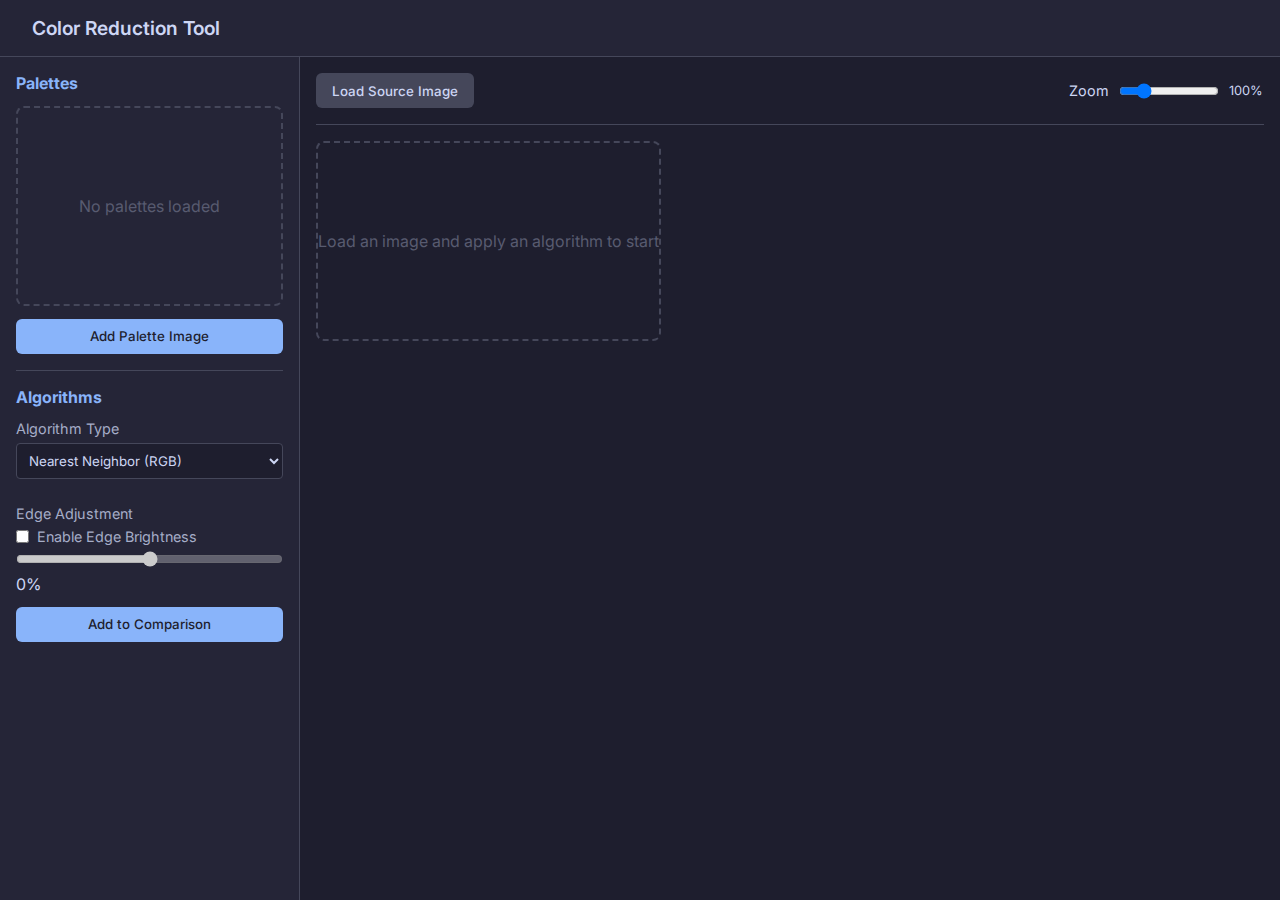
<file: index.html>
<!DOCTYPE html>
<html lang="en">

<head>
    <meta charset="UTF-8">
    <meta name="viewport" content="width=device-width, initial-scale=1.0">
    <title>Color Reduction Tool</title>
    <link rel="stylesheet" href="css/style.css">
    <link rel="preconnect" href="https://fonts.googleapis.com">
    <link rel="preconnect" href="https://fonts.gstatic.com" crossorigin>
    <link href="https://fonts.googleapis.com/css2?family=Inter:wght@400;500;600&display=swap" rel="stylesheet">
</head>

<body>
    <div id="app">
        <header class="app-header">
            <h1>Color Reduction Tool</h1>
        </header>
        <main class="app-main">
            <aside class="sidebar">
                <section id="palette-manager" class="panel">
                    <h2>Palettes</h2>
                    <div id="palette-list" class="palette-list">
                        <!-- Palette items will be injected here -->
                        <div class="empty-state">No palettes loaded</div>
                    </div>
                    <input type="file" id="palette-input" accept="image/png, image/jpeg" hidden>
                    <button id="add-palette-btn" class="btn primary">Add Palette Image</button>
                </section>
                <section id="algorithm-selector" class="panel">
                    <h2>Algorithms</h2>
                    <div class="control-group">
                        <label>Algorithm Type</label>
                        <select id="algo-type">
                            <option value="nearest">Nearest Neighbor (RGB)</option>
                            <option value="luma">Luma Weighted</option>
                            <option value="cielab">Perceptual (CIELAB)</option>
                            <option value="weighted">Weighted (HSV)</option>
                        </select>
                    </div>
                    <div id="algo-params" class="params-container">
                        <!-- Dynamic parameters -->
                    </div>
                    <div id="edge-adjust-group" class="control-group">
                        <label>Edge Adjustment</label>
                        <div class="checkbox-group">
                            <input type="checkbox" id="edge-adjust-enable">
                            <label for="edge-adjust-enable">Enable Edge Brightness</label>
                        </div>
                        <input type="range" id="edge-strength" min="-100" max="100" value="0" disabled>
                        <span id="edge-strength-val">0%</span>
                    </div>
                    <button id="apply-algo-btn" class="btn primary">Add to Comparison</button>
                </section>
            </aside>
            <section class="content-area">
                <div class="toolbar">
                    <input type="file" id="source-image-input" accept="image/png, image/jpeg" hidden>
                    <button id="load-image-btn" class="btn secondary">Load Source Image</button>
                    <div style="display:flex; align-items:center; gap:10px; margin-left:auto">
                        <label for="zoom-slider" style="font-size:0.9rem">Zoom</label>
                        <input type="range" id="zoom-slider" min="50" max="300" value="100" style="width:100px">
                        <span id="zoom-val" style="font-size:0.8rem; width:35px">100%</span>
                    </div>
                </div>
                <div id="comparison-grid" class="grid-view">
                    <!-- Comparison items will be injected here -->
                    <div class="empty-state">Load an image and apply an algorithm to start</div>
                </div>
            </section>
        </main>
    </div>
    <script src="js/namespace.js"></script>
    <script src="js/core/imageUtils.js"></script>
    <script src="js/core/reducer.js"></script>
    <script src="js/ui/paletteManager.js"></script>
    <script src="js/ui/algorithmSelector.js"></script>
    <script src="js/ui/comparisonView.js"></script>
    <script src="js/ui/detailView.js"></script>
    <script src="js/main.js"></script>
</body>

</html>
</file>
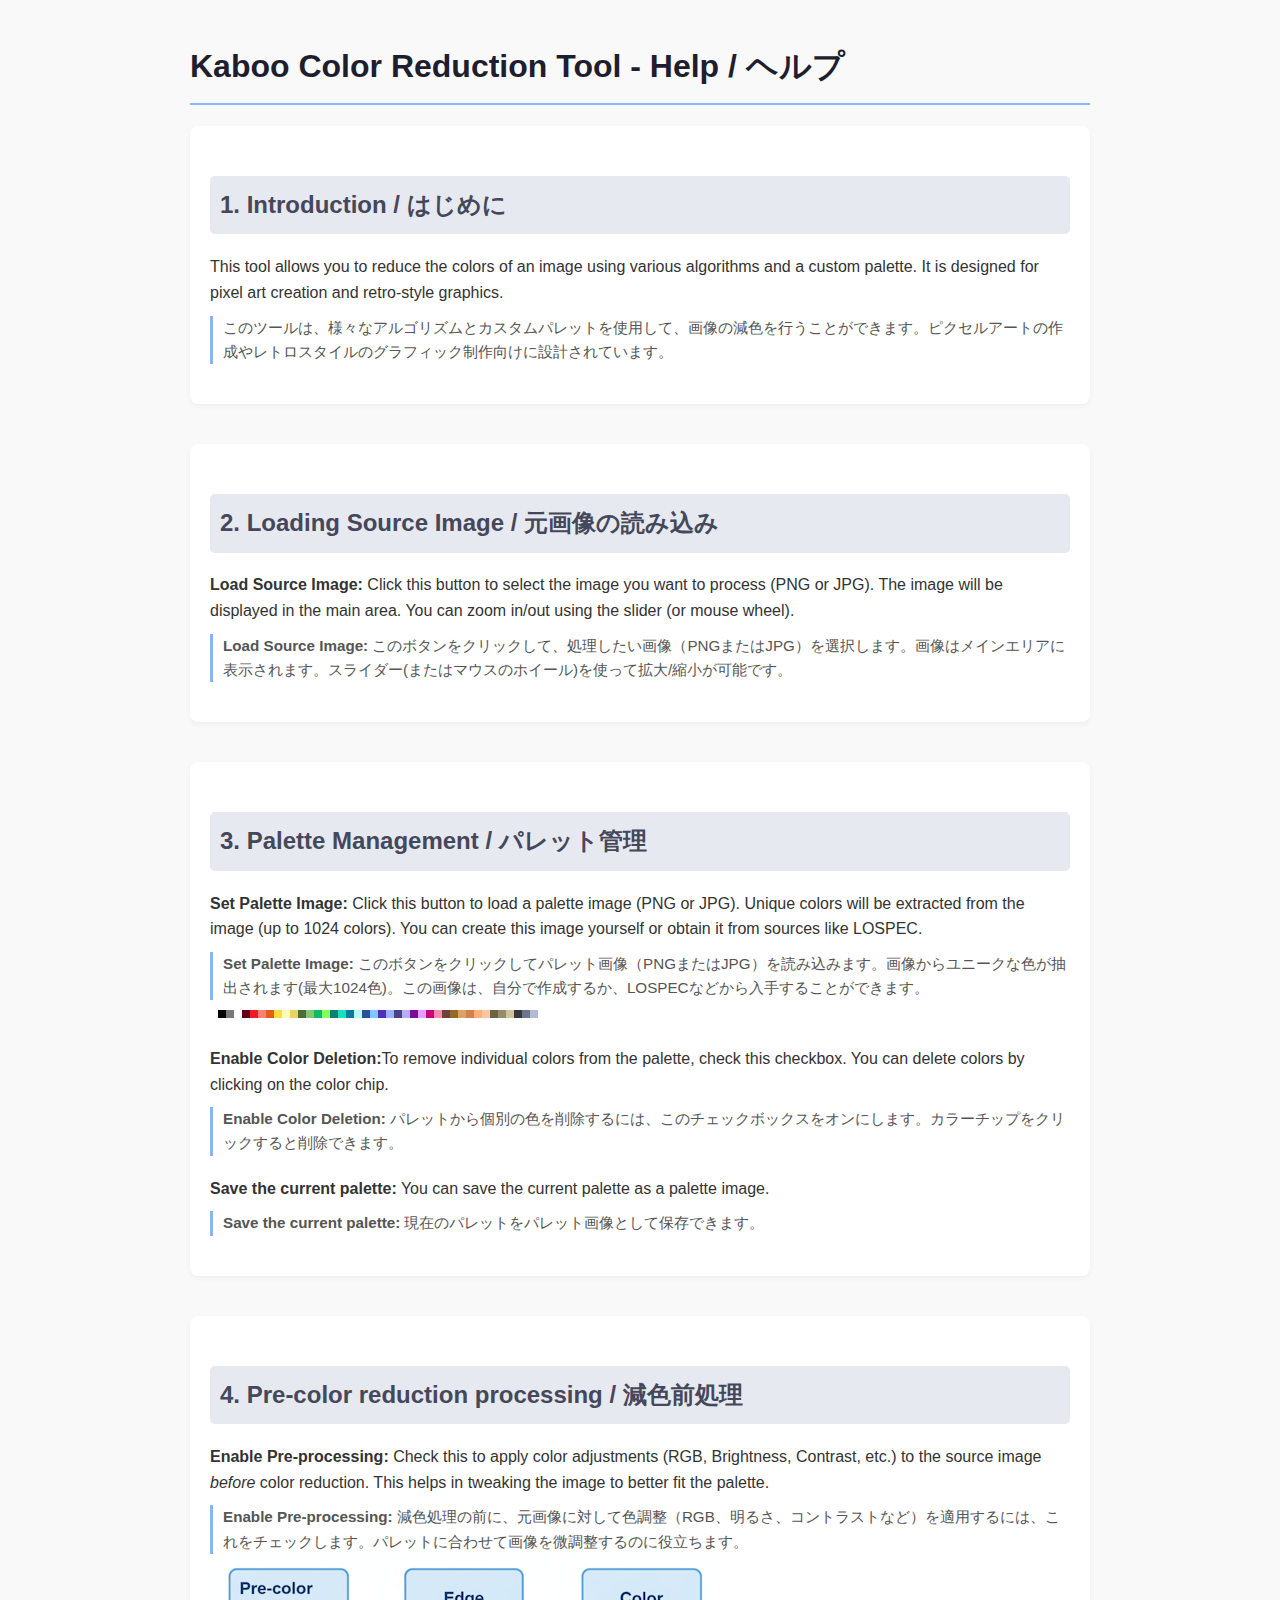
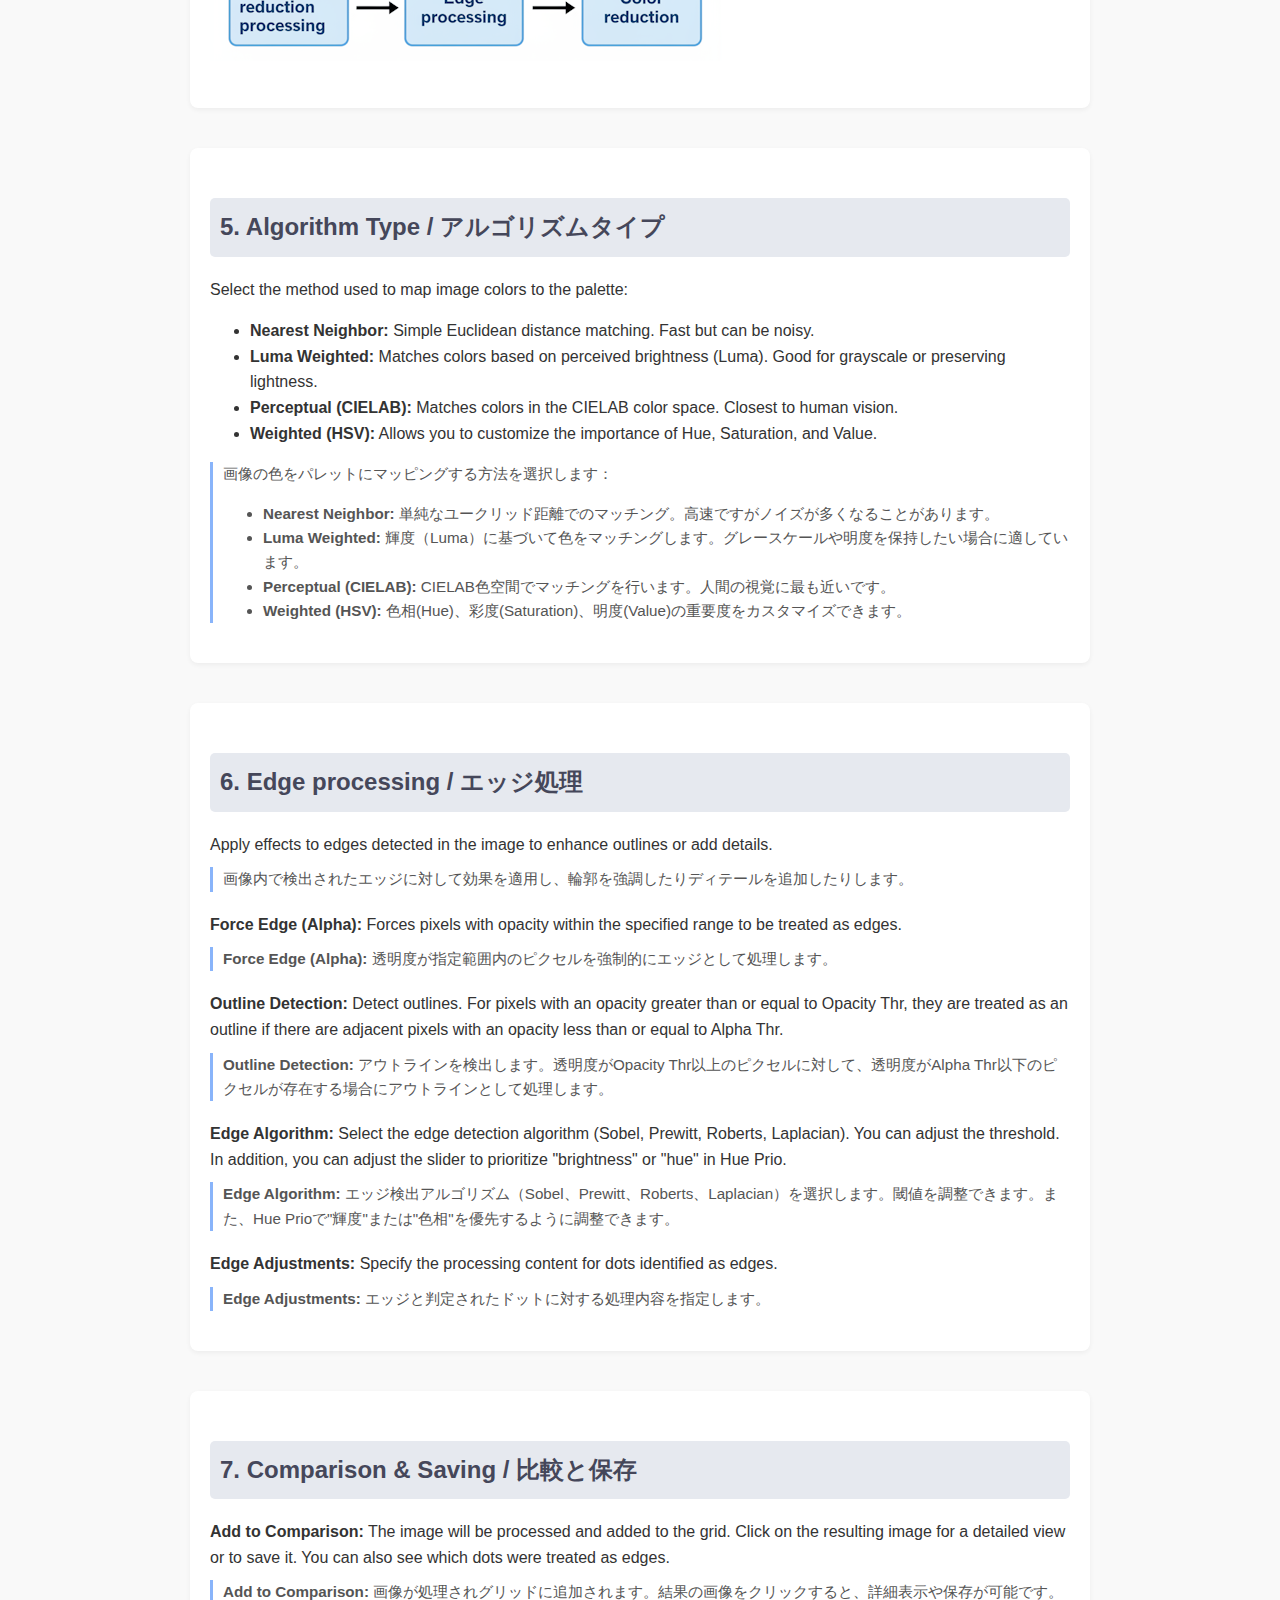
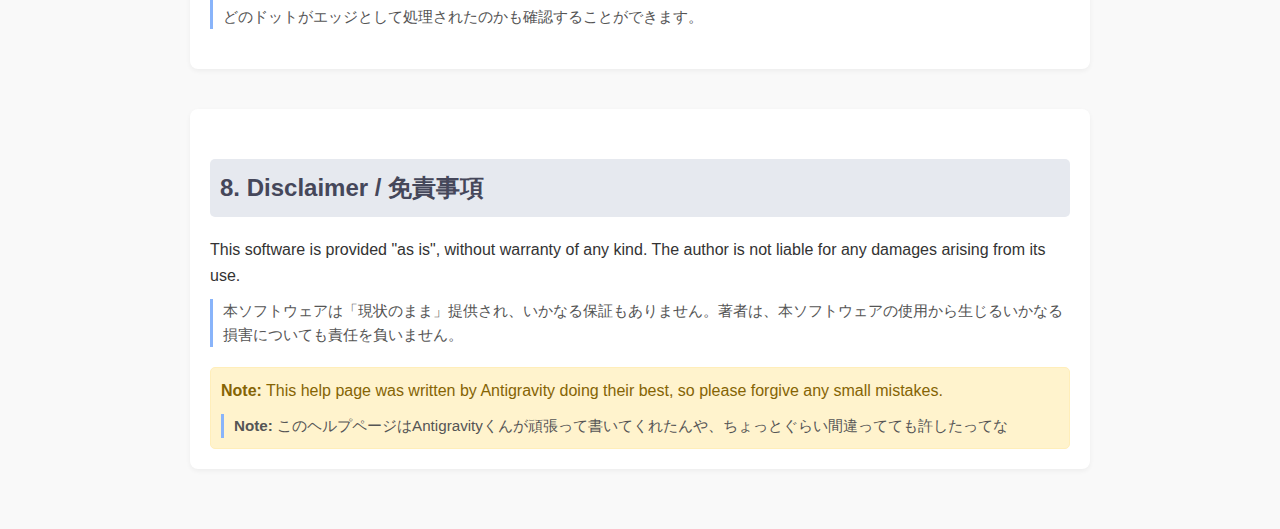
<file: help.html>
<!DOCTYPE html>
<html lang="en">

<head>
    <meta charset="UTF-8">
    <meta name="viewport" content="width=device-width, initial-scale=1.0">
    <title>Kaboo Color Reduction Tool - Help</title>
    <style>
        body {
            font-family: 'Segoe UI', Tahoma, Geneva, Verdana, sans-serif;
            line-height: 1.6;
            color: #333;
            max-width: 900px;
            margin: 0 auto;
            padding: 20px;
            background-color: #f9f9f9;
        }

        h1 {
            border-bottom: 2px solid #89b4fa;
            padding-bottom: 10px;
            color: #1e1e2e;
        }

        h2 {
            margin-top: 30px;
            color: #45475a;
            background-color: #e6e9ef;
            padding: 10px;
            border-radius: 5px;
        }

        .section {
            margin-bottom: 40px;
            background: #fff;
            padding: 20px;
            border-radius: 8px;
            box-shadow: 0 2px 5px rgba(0, 0, 0, 0.05);
        }

        .lang-block {
            margin-bottom: 20px;
        }

        .en {
            margin-bottom: 10px;
        }

        .jp {
            color: #555;
            font-size: 0.95em;
            border-left: 3px solid #89b4fa;
            padding-left: 10px;
        }

        code {
            background-color: #eee;
            padding: 2px 5px;
            border-radius: 3px;
            font-family: monospace;
        }

        .note {
            background-color: #fff3cd;
            border: 1px solid #ffeeba;
            color: #856404;
            padding: 10px;
            border-radius: 5px;
            margin-top: 10px;
        }
    </style>
</head>

<body>

    <h1>Kaboo Color Reduction Tool - Help / ヘルプ</h1>

    <div class="section">
        <h2>1. Introduction / はじめに</h2>
        <div class="lang-block">
            <div class="en">
                This tool allows you to reduce the colors of an image using various algorithms and a custom palette. It
                is designed for pixel art creation and retro-style graphics.
            </div>
            <div class="jp">
                このツールは、様々なアルゴリズムとカスタムパレットを使用して、画像の減色を行うことができます。ピクセルアートの作成やレトロスタイルのグラフィック制作向けに設計されています。
            </div>
        </div>
    </div>

    <div class="section">
        <h2>2. Loading Source Image / 元画像の読み込み</h2>
        <div class="lang-block">
            <div class="en">
                <strong>Load Source Image:</strong> Click this button to select the image you want to process (PNG or
                JPG). The image will be displayed in the main area. You can zoom in/out using the slider (or mouse
                wheel).
            </div>
            <div class="jp">
                <strong>Load Source Image:</strong>
                このボタンをクリックして、処理したい画像（PNGまたはJPG）を選択します。画像はメインエリアに表示されます。スライダー(またはマウスのホイール)を使って拡大/縮小が可能です。
            </div>
        </div>
    </div>

    <div class="section">
        <h2>3. Palette Management / パレット管理</h2>
        <div class="lang-block">
            <div class="en">
                <strong>Set Palette Image:</strong> Click this button to load a palette image (PNG or JPG).
                Unique colors will be extracted from the image (up to 1024 colors). You can create this image
                yourself or obtain it from sources like LOSPEC.
            </div>
            <div class="jp">
                <strong>Set Palette Image:</strong>
                このボタンをクリックしてパレット画像（PNGまたはJPG）を読み込みます。画像からユニークな色が抽出されます(最大1024色)。この画像は、自分で作成するか、LOSPECなどから入手することができます。
            </div>
            <img src="./img/palette.png" alt="Palette image sample">
        </div>
        <div class="lang-block">
            <div class="en">
                <strong>Enable Color Deletion:</strong>To remove individual colors from the palette, check this
                checkbox.
                You can delete colors by clicking on the color chip.
            </div>
            <div class="jp">
                <strong>Enable Color Deletion:</strong> パレットから個別の色を削除するには、このチェックボックスをオンにします。カラーチップをクリックすると削除できます。
            </div>
        </div>
        <div class="lang-block">
            <div class="en">
                <strong>Save the current palette:</strong> You can save the current palette as a palette image.
            </div>
            <div class="jp">
                <strong>Save the current palette:</strong> 現在のパレットをパレット画像として保存できます。
            </div>
        </div>
    </div>

    <div class="section">
        <h2>4. Pre-color reduction processing / 減色前処理</h2>
        <div class="lang-block">
            <div class="en">
                <strong>Enable Pre-processing:</strong> Check this to apply color adjustments (RGB, Brightness,
                Contrast, etc.) to the source image <em>before</em> color reduction. This helps in tweaking the image to
                better fit the palette.
            </div>
            <div class="jp">
                <strong>Enable Pre-processing:</strong>
                減色処理の前に、元画像に対して色調整（RGB、明るさ、コントラストなど）を適用するには、これをチェックします。パレットに合わせて画像を微調整するのに役立ちます。
            </div>
            <img src="./img/help.png" alt="Pre-color reduction processing, Edge processing, Color reduction">
        </div>
    </div>

    <div class="section">
        <h2>5. Algorithm Type / アルゴリズムタイプ</h2>
        <div class="lang-block">
            <div class="en">
                Select the method used to map image colors to the palette:
                <ul>
                    <li><strong>Nearest Neighbor:</strong> Simple Euclidean distance matching. Fast but can be noisy.
                    </li>
                    <li><strong>Luma Weighted:</strong> Matches colors based on perceived brightness (Luma). Good for
                        grayscale or preserving lightness.</li>
                    <li><strong>Perceptual (CIELAB):</strong> Matches colors in the CIELAB color space. Closest to human
                        vision.</li>
                    <li><strong>Weighted (HSV):</strong> Allows you to customize the importance of Hue, Saturation, and
                        Value.</li>
                </ul>
            </div>
            <div class="jp">
                画像の色をパレットにマッピングする方法を選択します：
                <ul>
                    <li><strong>Nearest Neighbor:</strong> 単純なユークリッド距離でのマッチング。高速ですがノイズが多くなることがあります。</li>
                    <li><strong>Luma Weighted:</strong> 輝度（Luma）に基づいて色をマッチングします。グレースケールや明度を保持したい場合に適しています。</li>
                    <li><strong>Perceptual (CIELAB):</strong> CIELAB色空間でマッチングを行います。人間の視覚に最も近いです。</li>
                    <li><strong>Weighted (HSV):</strong> 色相(Hue)、彩度(Saturation)、明度(Value)の重要度をカスタマイズできます。</li>
                </ul>
            </div>
        </div>
    </div>

    <div class="section">
        <h2>6. Edge processing / エッジ処理</h2>
        <div class="lang-block">
            <div class="en">
                Apply effects to edges detected in the image to enhance outlines or add details.
            </div>
            <div class="jp">
                画像内で検出されたエッジに対して効果を適用し、輪郭を強調したりディテールを追加したりします。
            </div>
        </div>
        <div class="lang-block">
            <div class="en">
                <strong>Force Edge (Alpha):</strong> Forces pixels with opacity within the specified range to be treated
                as edges.
            </div>
            <div class="jp">
                <strong>Force Edge (Alpha):</strong> 透明度が指定範囲内のピクセルを強制的にエッジとして処理します。
            </div>
        </div>
        <div class="lang-block">
            <div class="en">
                <strong>Outline Detection:</strong> Detect outlines. For pixels with an opacity greater than or equal to
                Opacity Thr, they are treated as an outline if there are adjacent pixels with an opacity less than or
                equal to Alpha Thr.
            </div>
            <div class="jp">
                <strong>Outline Detection:</strong> アウトラインを検出します。透明度がOpacity Thr以上のピクセルに対して、透明度がAlpha
                Thr以下のピクセルが存在する場合にアウトラインとして処理します。
            </div>
        </div>
        <div class="lang-block">
            <div class="en">
                <strong>Edge Algorithm:</strong> Select the edge detection algorithm
                (Sobel, Prewitt, Roberts, Laplacian). You can adjust the threshold. In addition, you can adjust the
                slider to prioritize "brightness" or "hue" in Hue Prio.
            </div>
            <div class="jp">
                <strong>Edge Algorithm:</strong> エッジ検出アルゴリズム（Sobel、Prewitt、Roberts、Laplacian）を選択します。閾値を調整できます。また、Hue
                Prioで"輝度"または"色相"を優先するように調整できます。
            </div>
        </div>
        <div class="lang-block">
            <div class="en">
                <strong>Edge Adjustments:</strong> Specify the processing content for dots identified as edges.
            </div>
            <div class="jp">
                <strong>Edge Adjustments:</strong> エッジと判定されたドットに対する処理内容を指定します。
            </div>
        </div>
    </div>

    <div class="section">
        <h2>7. Comparison & Saving / 比較と保存</h2>
        <div class="lang-block">
            <div class="en">
                <strong>Add to Comparison:</strong> The image will be processed and added to the grid. Click on the
                resulting image for a detailed view or to save it. You can also see which dots were treated as edges.
            </div>
            <div class="jp">
                <strong>Add to Comparison:</strong>
                画像が処理されグリッドに追加されます。結果の画像をクリックすると、詳細表示や保存が可能です。どのドットがエッジとして処理されたのかも確認することができます。
            </div>
        </div>
    </div>

    <div class="section">
        <h2>8. Disclaimer / 免責事項</h2>
        <div class="lang-block">
            <div class="en">
                This software is provided "as is", without warranty of any kind. The author is not liable for any
                damages arising from its use.
            </div>
            <div class="jp">
                本ソフトウェアは「現状のまま」提供され、いかなる保証もありません。著者は、本ソフトウェアの使用から生じるいかなる損害についても責任を負いません。
            </div>
        </div>
        <div class="note">
            <div class="en">
                <strong>Note:</strong> This help page was written by Antigravity doing their best, so please forgive any
                small mistakes.
            </div>
            <div class="jp">
                <strong>Note:</strong> このヘルプページはAntigravityくんが頑張って書いてくれたんや、ちょっとぐらい間違ってても許したってな
            </div>
        </div>
    </div>

</body>

</html>
</file>
<file: css/style.css>
:root {
    --bg-color: #1e1e2e;
    --panel-bg: #252537;
    --text-color: #cdd6f4;
    --accent-color: #89b4fa;
    --accent-hover: #b4befe;
    --border-color: #45475a;
    --success-color: #a6e3a1;
    --danger-color: #f38ba8;
    --font-family: 'Inter', sans-serif;
}

* {
    box-sizing: border-box;
    margin: 0;
    padding: 0;
}

body {
    font-family: var(--font-family);
    background-color: var(--bg-color);
    color: var(--text-color);
    height: 100vh;
    overflow: hidden;
}

#app {
    display: flex;
    flex-direction: column;
    height: 100%;
}

.app-header {
    padding: 1rem 2rem;
    background-color: var(--panel-bg);
    border-bottom: 1px solid var(--border-color);
}

.app-header h1 {
    font-size: 1.2rem;
    font-weight: 600;
}

.app-main {
    display: flex;
    flex: 1;
    overflow: hidden;
}

.sidebar {
    width: 300px;
    background-color: var(--panel-bg);
    border-right: 1px solid var(--border-color);
    display: flex;
    flex-direction: column;
    padding: 1rem;
    gap: 1rem;
    overflow-y: auto;
}

.panel {
    display: flex;
    flex-direction: column;
    gap: 0.8rem;
    padding-bottom: 1rem;
    border-bottom: 1px solid var(--border-color);
}

.panel:last-child {
    border-bottom: none;
}

.panel h2 {
    font-size: 1rem;
    color: var(--accent-color);
}

.content-area {
    flex: 1;
    display: flex;
    flex-direction: column;
    padding: 1rem;
    gap: 1rem;
    overflow: hidden;
}

.toolbar {
    display: flex;
    gap: 1rem;
    padding-bottom: 1rem;
    border-bottom: 1px solid var(--border-color);
}

.grid-view {
    display: flex;
    flex-wrap: wrap;
    align-content: flex-start;
    gap: 1rem;
    overflow-y: auto;
    height: 100%;
    padding-right: 0.5rem;
}

/* Components */
.btn {
    padding: 0.6rem 1rem;
    border: none;
    border-radius: 6px;
    cursor: pointer;
    font-weight: 500;
    transition: background-color 0.2s;
    font-family: inherit;
}

.btn.primary {
    background-color: var(--accent-color);
    color: var(--bg-color);
}

.btn.primary:hover {
    background-color: var(--accent-hover);
}

.btn.secondary {
    background-color: var(--border-color);
    color: var(--text-color);
}

.btn.secondary:hover {
    background-color: #585b70;
}

.control-group {
    display: flex;
    flex-direction: column;
    gap: 0.4rem;
}

.control-group label {
    font-size: 0.9rem;
    color: #a6adc8;
}

select,
input[type="text"],
input[type="number"] {
    padding: 0.5rem;
    background-color: var(--bg-color);
    border: 1px solid var(--border-color);
    border-radius: 4px;
    color: var(--text-color);
    font-family: inherit;
}

.checkbox-group {
    display: flex;
    align-items: center;
    gap: 0.5rem;
}

.empty-state {
    grid-column: 1 / -1;
    display: flex;
    align-items: center;
    justify-content: center;
    height: 200px;
    color: #585b70;
    border: 2px dashed var(--border-color);
    border-radius: 8px;
}

/* Scrollbar */
::-webkit-scrollbar {
    width: 8px;
    height: 8px;
}

::-webkit-scrollbar-track {
    background: var(--bg-color);
}

::-webkit-scrollbar-thumb {
    background: var(--border-color);
    border-radius: 4px;
}

::-webkit-scrollbar-thumb:hover {
    background: #585b70;
}

/* Drag and Drop Visual Feedback */
.drag-over {
    border: 2px dashed var(--accent-color) !important;
    background-color: rgba(137, 180, 250, 0.1) !important;
    position: relative;
}

.drag-over::after {
    content: 'Drop file here';
    position: absolute;
    top: 50%;
    left: 50%;
    transform: translate(-50%, -50%);
    color: var(--accent-color);
    font-size: 1.2rem;
    font-weight: 600;
    pointer-events: none;
    background-color: rgba(30, 30, 46, 0.8);
    padding: 0.5rem 1rem;
    border-radius: 6px;
    z-index: 100;
}

/* Pre-processing UI */
.sub-group {
    margin-bottom: 10px;
    padding-left: 10px;
    border-left: 2px solid #eee;
}

.slider-row {
    display: flex;
    align-items: center;
    gap: 10px;
    margin-bottom: 5px;
}

.slider-row label {
    font-size: 0.85rem;
    width: 40px;
    /* Fixed width for labels */
    margin-bottom: 0;
}

.slider-row input[type="range"] {
    flex: 1;
}

.slider-row span {
    display: flex;
    flex: 1;
    overflow: hidden;
}

.sidebar {
    width: 300px;
    background-color: var(--panel-bg);
    border-right: 1px solid var(--border-color);
    display: flex;
    flex-direction: column;
    padding: 1rem;
    gap: 1rem;
    overflow-y: auto;
}

.panel {
    display: flex;
    flex-direction: column;
    gap: 0.8rem;
    padding-bottom: 1rem;
    border-bottom: 1px solid var(--border-color);
}

.panel:last-child {
    border-bottom: none;
}

.panel h2 {
    font-size: 1rem;
    color: var(--accent-color);
}

.content-area {
    flex: 1;
    display: flex;
    flex-direction: column;
    padding: 1rem;
    gap: 1rem;
    overflow: hidden;
}

.toolbar {
    display: flex;
    gap: 1rem;
    padding-bottom: 1rem;
    border-bottom: 1px solid var(--border-color);
}

.grid-view {
    display: flex;
    flex-wrap: wrap;
    align-content: flex-start;
    gap: 1rem;
    overflow-y: auto;
    height: 100%;
    padding-right: 0.5rem;
}

/* Components */
.btn {
    padding: 0.6rem 1rem;
    border: none;
    border-radius: 6px;
    cursor: pointer;
    font-weight: 500;
    transition: background-color 0.2s;
    font-family: inherit;
}

.btn.primary {
    background-color: var(--accent-color);
    color: var(--bg-color);
}

.btn.primary:hover {
    background-color: var(--accent-hover);
}

.btn.secondary {
    background-color: var(--border-color);
    color: var(--text-color);
}

.btn.secondary:hover {
    background-color: #585b70;
}

.control-group {
    display: flex;
    flex-direction: column;
    gap: 0.4rem;
}

.control-group label {
    font-size: 0.9rem;
    color: #a6adc8;
}

select,
input[type="text"],
input[type="number"] {
    padding: 0.5rem;
    background-color: var(--bg-color);
    border: 1px solid var(--border-color);
    border-radius: 4px;
    color: var(--text-color);
    font-family: inherit;
}

.checkbox-group {
    display: flex;
    align-items: center;
    gap: 0.5rem;
}

.empty-state {
    grid-column: 1 / -1;
    display: flex;
    align-items: center;
    justify-content: center;
    height: 200px;
    color: #585b70;
    border: 2px dashed var(--border-color);
    border-radius: 8px;
}

/* Scrollbar */
::-webkit-scrollbar {
    width: 8px;
    height: 8px;
}

::-webkit-scrollbar-track {
    background: var(--bg-color);
}

::-webkit-scrollbar-thumb {
    background: var(--border-color);
    border-radius: 4px;
}

::-webkit-scrollbar-thumb:hover {
    background: #585b70;
}

/* Drag and Drop Visual Feedback */
.drag-over {
    border: 2px dashed var(--accent-color) !important;
    background-color: rgba(137, 180, 250, 0.1) !important;
    position: relative;
}

.drag-over::after {
    content: 'Drop file here';
    position: absolute;
    top: 50%;
    left: 50%;
    transform: translate(-50%, -50%);
    color: var(--accent-color);
    font-size: 1.2rem;
    font-weight: 600;
    pointer-events: none;
    background-color: rgba(30, 30, 46, 0.8);
    padding: 0.5rem 1rem;
    border-radius: 6px;
    z-index: 100;
}

/* Pre-processing UI */
.sub-group {
    margin-bottom: 10px;
    padding-left: 10px;
    border-left: 2px solid #eee;
}

.slider-row {
    display: flex;
    align-items: center;
    gap: 10px;
    margin-bottom: 5px;
}

.slider-row label {
    font-size: 0.85rem;
    width: 40px;
    /* Fixed width for labels */
    margin-bottom: 0;
}

.slider-row input[type="range"] {
    flex: 1;
}

.slider-row span {
    font-size: 0.8rem;
    width: 35px;
    text-align: right;
}

.btn.small {
    padding: 4px 8px;
    font-size: 0.8rem;
}

/* Collapsible Sections */
details {
    margin-bottom: 10px;
}

summary {
    cursor: pointer;
    user-select: none;
    outline: none;
    list-style: none;
    /* Remove default marker */
}

summary::-webkit-details-marker {
    display: none;
    /* Remove default marker in WebKit */
}

summary h4 {
    display: inline-block;
    margin: 0;
    font-size: 1rem;
    color: var(--text-color);
}

summary::after {
    content: '+';
    float: right;
    font-weight: bold;
    color: var(--text-color);
}

details[open] summary::after {
    content: '-';
}

details[open] .sub-group {
    animation: fadeIn 0.3s ease-in-out;
}

@keyframes fadeIn {
    from {
        opacity: 0;
    }

    to {
        opacity: 1;
    }
}
</file>
